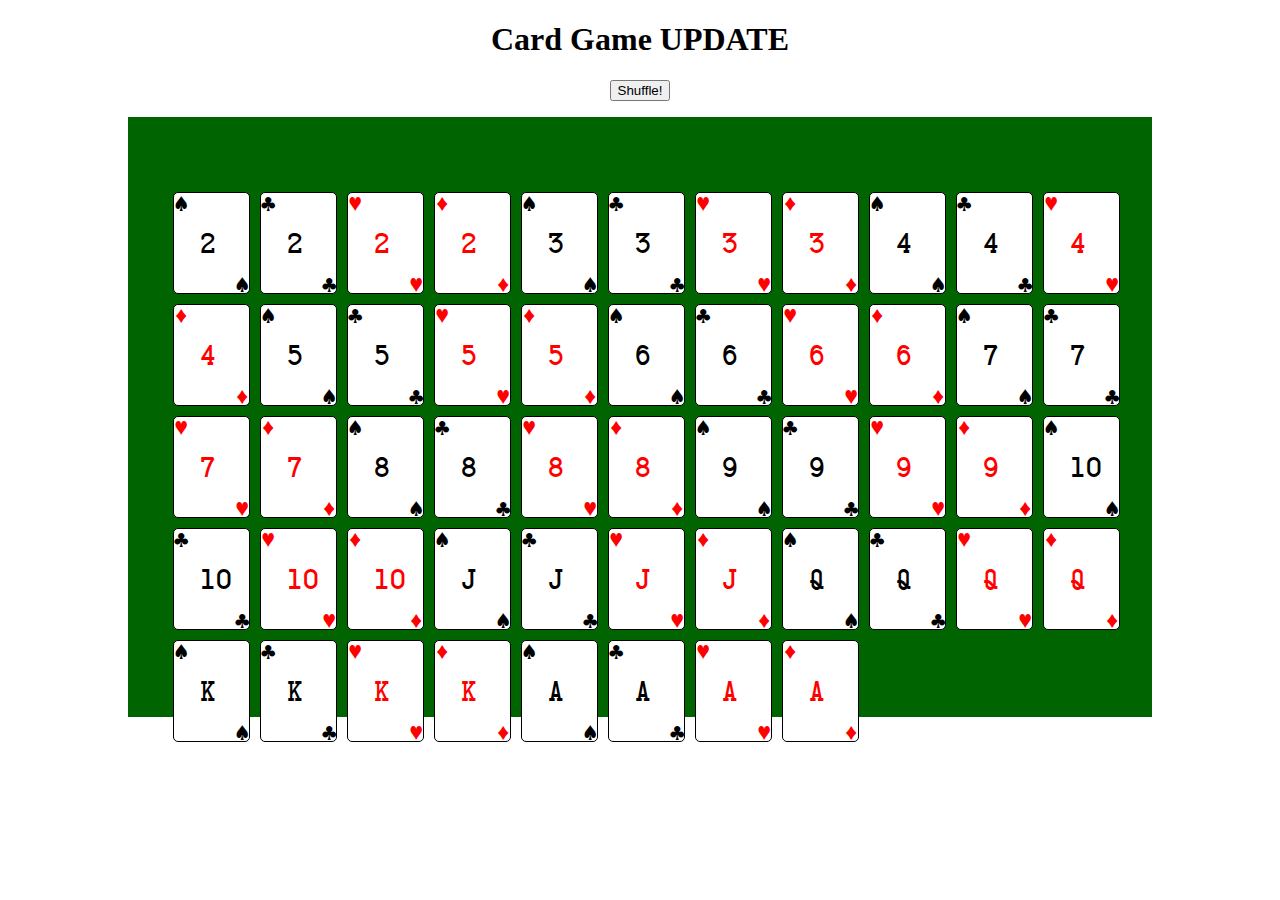
<file: index.html>
<!DOCTYPE html>
<html lang="en">
<head>
    <meta charset="utf-8">
    <title>Card Game</title> 

    <link rel="stylesheet" href="css/styles.css">
    <!-- Below is the link to the jQuery library -->
    <!-- This should always be before your script -->
    <script src="https://ajax.googleapis.com/ajax/libs/jquery/2.1.4/jquery.min.js"></script>
    <script src="js/cards.js"></script>
</head>
<body class="no-select">
    
    <header> 
        <h1 class="main-header">Card Game UPDATE</h1>
       <button type="button" id="shuffle-button">Shuffle!</button>
    </header>
    <div id="selected-card">
        
    </div>
    <div id="card-table"></div>

    <script type="text/template" id="card-template">
        <li class="">
            <span class="card-value">value</span>
            <span class="card-suit">suit</span>
            <span class="card-suit-bottom">suit bottom</span>
        </li>
    </script>

</body>
</html>
</file>
<file: css/styles.css>
@font-face {
    font-family: 'CardFont';
    src: url('../fonts/CARDC___.TTF') format('truetype'); /* Chrome 4+, Firefox 3.5, Opera 10+, Safari 3—5 */
  }

header{
    text-align: center;
}

#card-table{
    width:80vw;
    height:600px;
    background-color: darkgreen;
    margin:0 auto;
}

ul#deck{
    list-style: none;
    padding-top:70px;
}

ul#deck li{
    font-family: "CardFont";   
    display: inline-block;
    height:100px;
    width:75px;
    background-color: white;
    margin:5px;
    border: 1px solid black;
    border-radius: 5px;
    position: relative;

}

ul#deck li .card-suit{
    position: absolute;
    left:0;
    top:0;
}


ul#deck li .card-suit-bottom{
    position: absolute;
    right:0;
    bottom:0;
}

ul#deck li .card-value{
    font-size: 1.5em;
    position: relative;
    top: 35%;
    left:35%;
    transform: translateY(-50%)  translateX(-50%);
    /* position: relative;
    top:50%;
    left:50%; */
}

.spades,
.clubs{
    color:black;
}

.diamonds,
.hearts{
    color:red;
}
</file>
